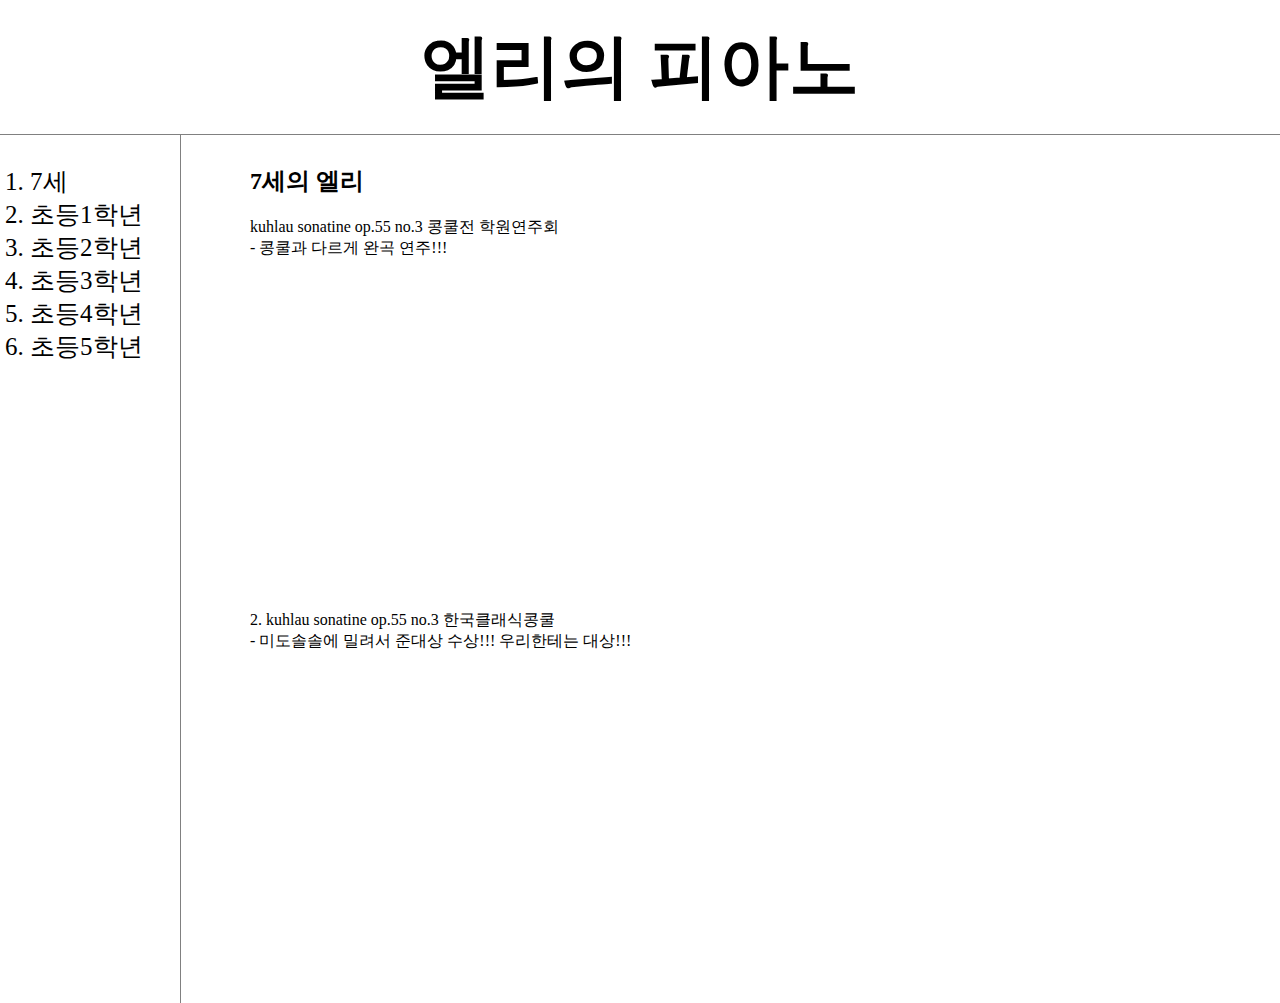
<file: index.html>
<!doctype html>
<html>
  
<head>

  <!-- Google tag (gtag.js) -->


  <title>엘리의피아노</title>
  <meta charset = "utf-8">
  
 <link rel="stylesheet" href="style.css"></link>

</head>

<body>
 <h1><a href="index.html">엘리의 피아노</a></h1>

  
<div id = "grid">
<ol>
   <li><a href="1.html"> 7세</a></li>
   <li><a href="2.html"> 초등1학년</a></li>
   <li><a href="3.html">초등2학년</a></li>
   <li><a href="4.html">초등3학년</a></li>
   <li><a href="5.html">초등4학년</a></li>
   <li><a href="6.html">초등5학년</a></li>
</ol>

<div id = "main">
<h2> 7세의 엘리</h2>
<p> 
 kuhlau sonatine op.55 no.3 콩쿨전 학원연주회 <br>
   - 콩쿨과 다르게 완곡 연주!!! 
</p>
<p>
  <iframe width="560" height="315" src="https://www.youtube.com/embed/pqpBqR3mSQM?si=gNilcMdZIZFGwfQ5" title="YouTube video player" 
  frameborder="0" allow="accelerometer; autoplay; clipboard-write; encrypted-media; gyroscope; picture-in-picture; web-share" 
  allowfullscreen></iframe>
</p>
2. kuhlau sonatine op.55 no.3 한국클래식콩쿨 <br>
   - 미도솔솔에 밀려서 준대상 수상!!! 우리한테는 대상!!!
</p>
<p>
  <iframe width="560" height="315" src="https://www.youtube.com/embed/49VOzhFqmzQ?si=lHWWjGz1v5Y4Ubfq" title="YouTube video player" 
  frameborder="0" allow="accelerometer; autoplay; clipboard-write; encrypted-media; gyroscope; picture-in-picture; web-share" 
  allowfullscreen></iframe>
</p>
</div>
</div>

</body>
</html>
</file>
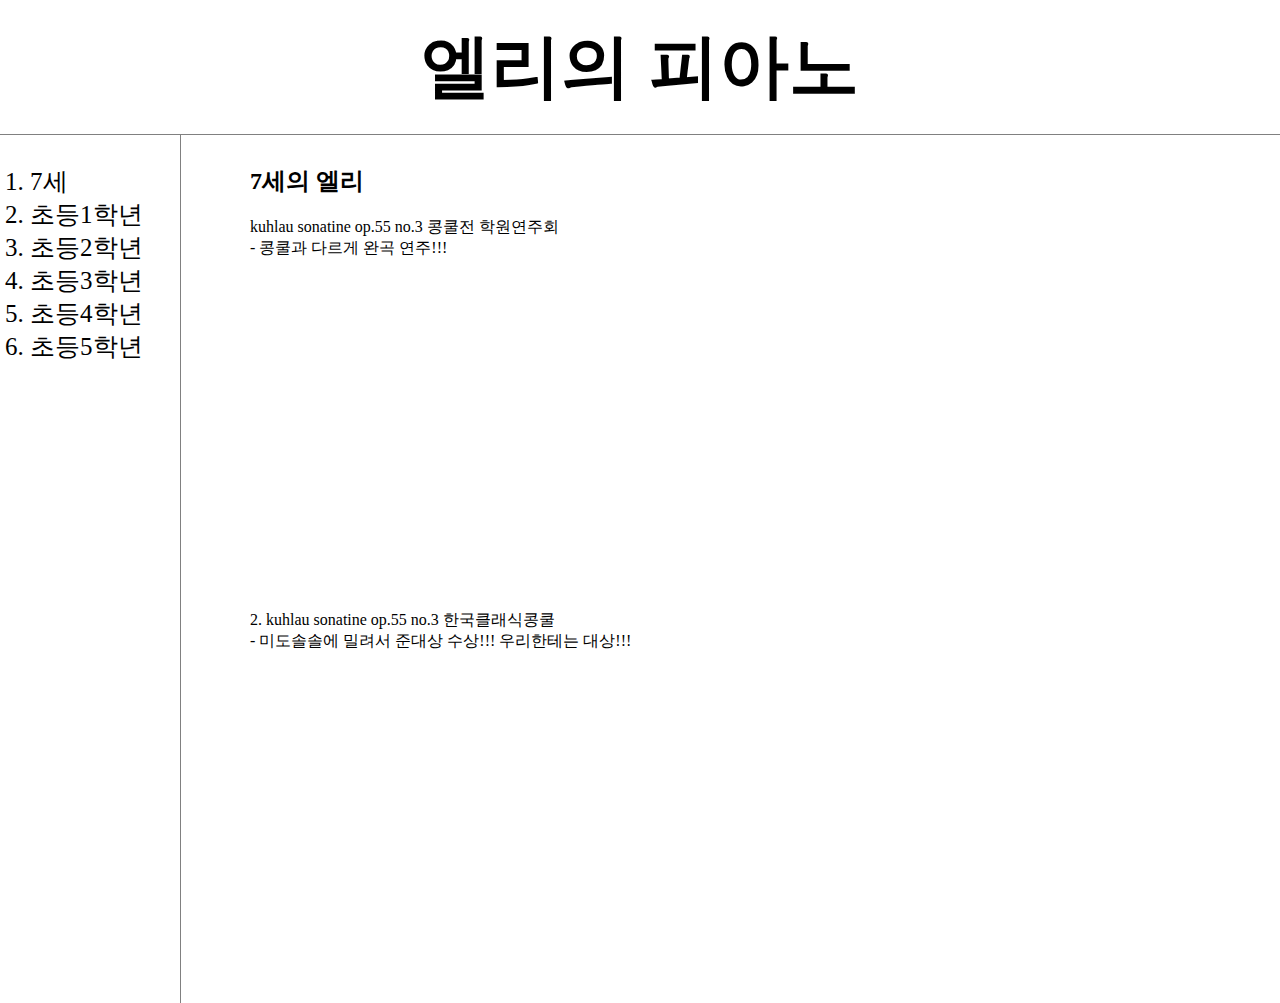
<file: 1.html>
<!doctype html>
<html>
<head>

  <!-- Google tag (gtag.js) -->


  <title>엘리의피아노</title>
  <meta charset = "utf-8">
  
  <link rel="stylesheet" href="style.css"></link>

</head>

<body>
<h1><a href="index.html">엘리의 피아노</a></h1>
<!--
<p>
  <div>
 <img src="elly.jpg" height = "120" width = "210">
  </div>
</p>
-->
<div id = "grid">
<ol>
   <li><a href="1.html"> 7세</a></li>
   <li><a href="2.html"> 초등1학년</a></li>
   <li><a href="3.html">초등2학년</a></li>
   <li><a href="4.html">초등3학년</a></li>
   <li><a href="5.html">초등4학년</a></li>
   <li><a href="6.html">초등5학년</a></li>
</ol>

<div id = "main">
<h2> 7세의 엘리</h2>
<p> 
 kuhlau sonatine op.55 no.3 콩쿨전 학원연주회 <br>
   - 콩쿨과 다르게 완곡 연주!!! 
</p>
<p>
  <iframe width="560" height="315" src="https://www.youtube.com/embed/pqpBqR3mSQM?si=gNilcMdZIZFGwfQ5" title="YouTube video player" 
  frameborder="0" allow="accelerometer; autoplay; clipboard-write; encrypted-media; gyroscope; picture-in-picture; web-share" 
  allowfullscreen></iframe>
</p>
2. kuhlau sonatine op.55 no.3 한국클래식콩쿨 <br>
   - 미도솔솔에 밀려서 준대상 수상!!! 우리한테는 대상!!!
</p>
<p>
  <iframe width="560" height="315" src="https://www.youtube.com/embed/49VOzhFqmzQ?si=lHWWjGz1v5Y4Ubfq" title="YouTube video player" 
  frameborder="0" allow="accelerometer; autoplay; clipboard-write; encrypted-media; gyroscope; picture-in-picture; web-share" 
  allowfullscreen></iframe>
</p>
</div>
</div>

</body>
</html>
</file>
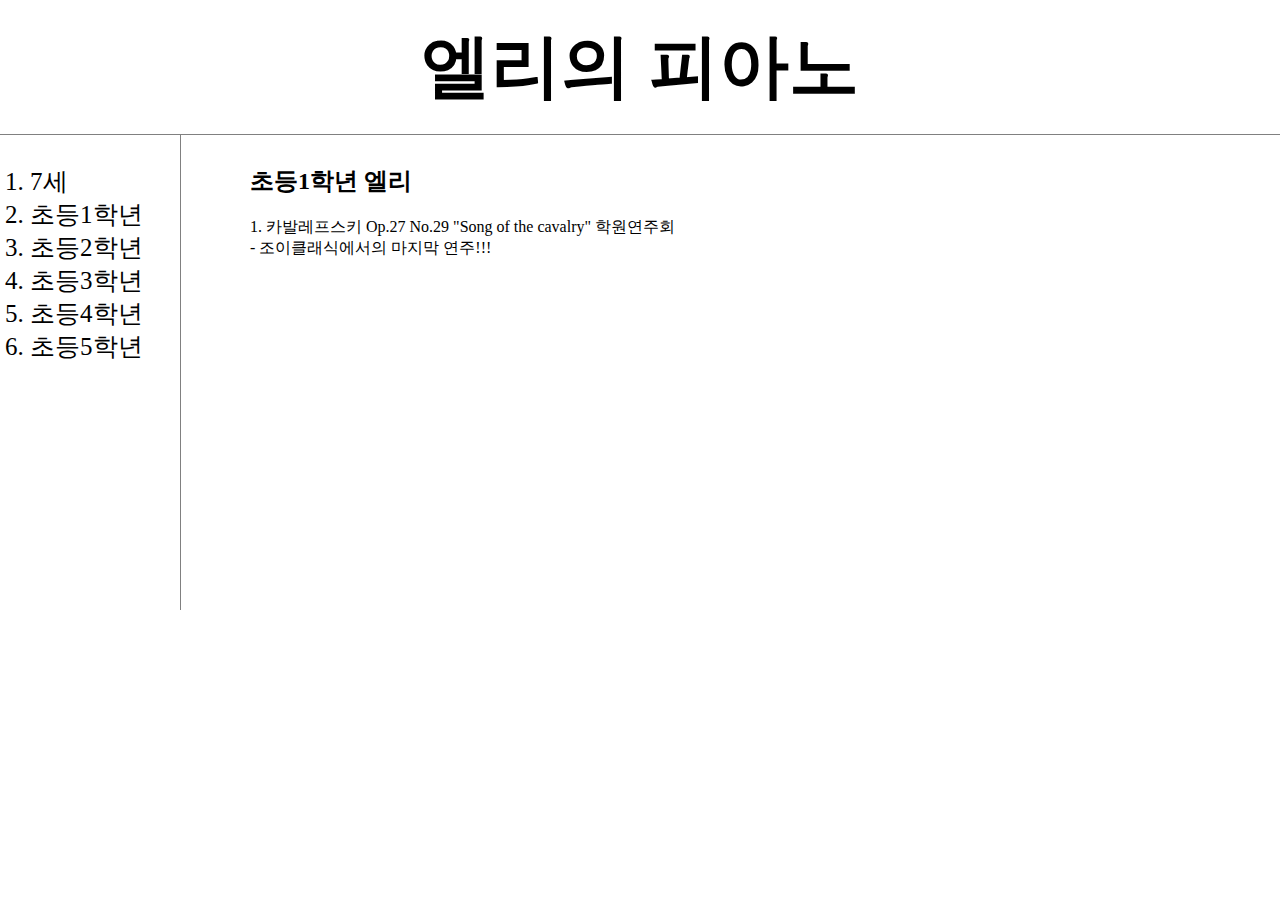
<file: 2.html>
<!doctype html>
<html>
<head>

  <!-- Google tag (gtag.js) -->


  <title>엘리의피아노</title>
  <meta charset = "utf-8">
  
  <link rel="stylesheet" href="style.css"></link>

</head>

<body>
<h1><a href="index.html">엘리의 피아노</a></h1>
<!--
<p>
  <div>
 <img src="elly.jpg" height = "120" width = "210">
  </div>
</p>
-->
<div id = "grid">
<ol>
   <li><a href="1.html"> 7세</a></li>
   <li><a href="2.html"> 초등1학년</a></li>
   <li><a href="3.html">초등2학년</a></li>
   <li><a href="4.html">초등3학년</a></li>
   <li><a href="5.html">초등4학년</a></li>
   <li><a href="6.html">초등5학년</a></li>
</ol>

<div id = "main">
<h2> 초등1학년 엘리</h2>
<p> 
  1. 카발레프스키 Op.27 No.29 "Song of the cavalry" 학원연주회 <br>
     - 조이클래식에서의 마지막 연주!!! 
  </p>
<P>
<iframe width="560" height="315" src="https://www.youtube.com/embed/bVmoQBcmgb0?si=pwPgF5iiHvJ9ZZhY" 
title="YouTube video player" frameborder="0" allow="accelerometer; autoplay; clipboard-write; encrypted-media; gyroscope; picture-in-picture; web-share" 
allowfullscreen></iframe>
</P>
</div>
</div>

</body>
</html>
</file>
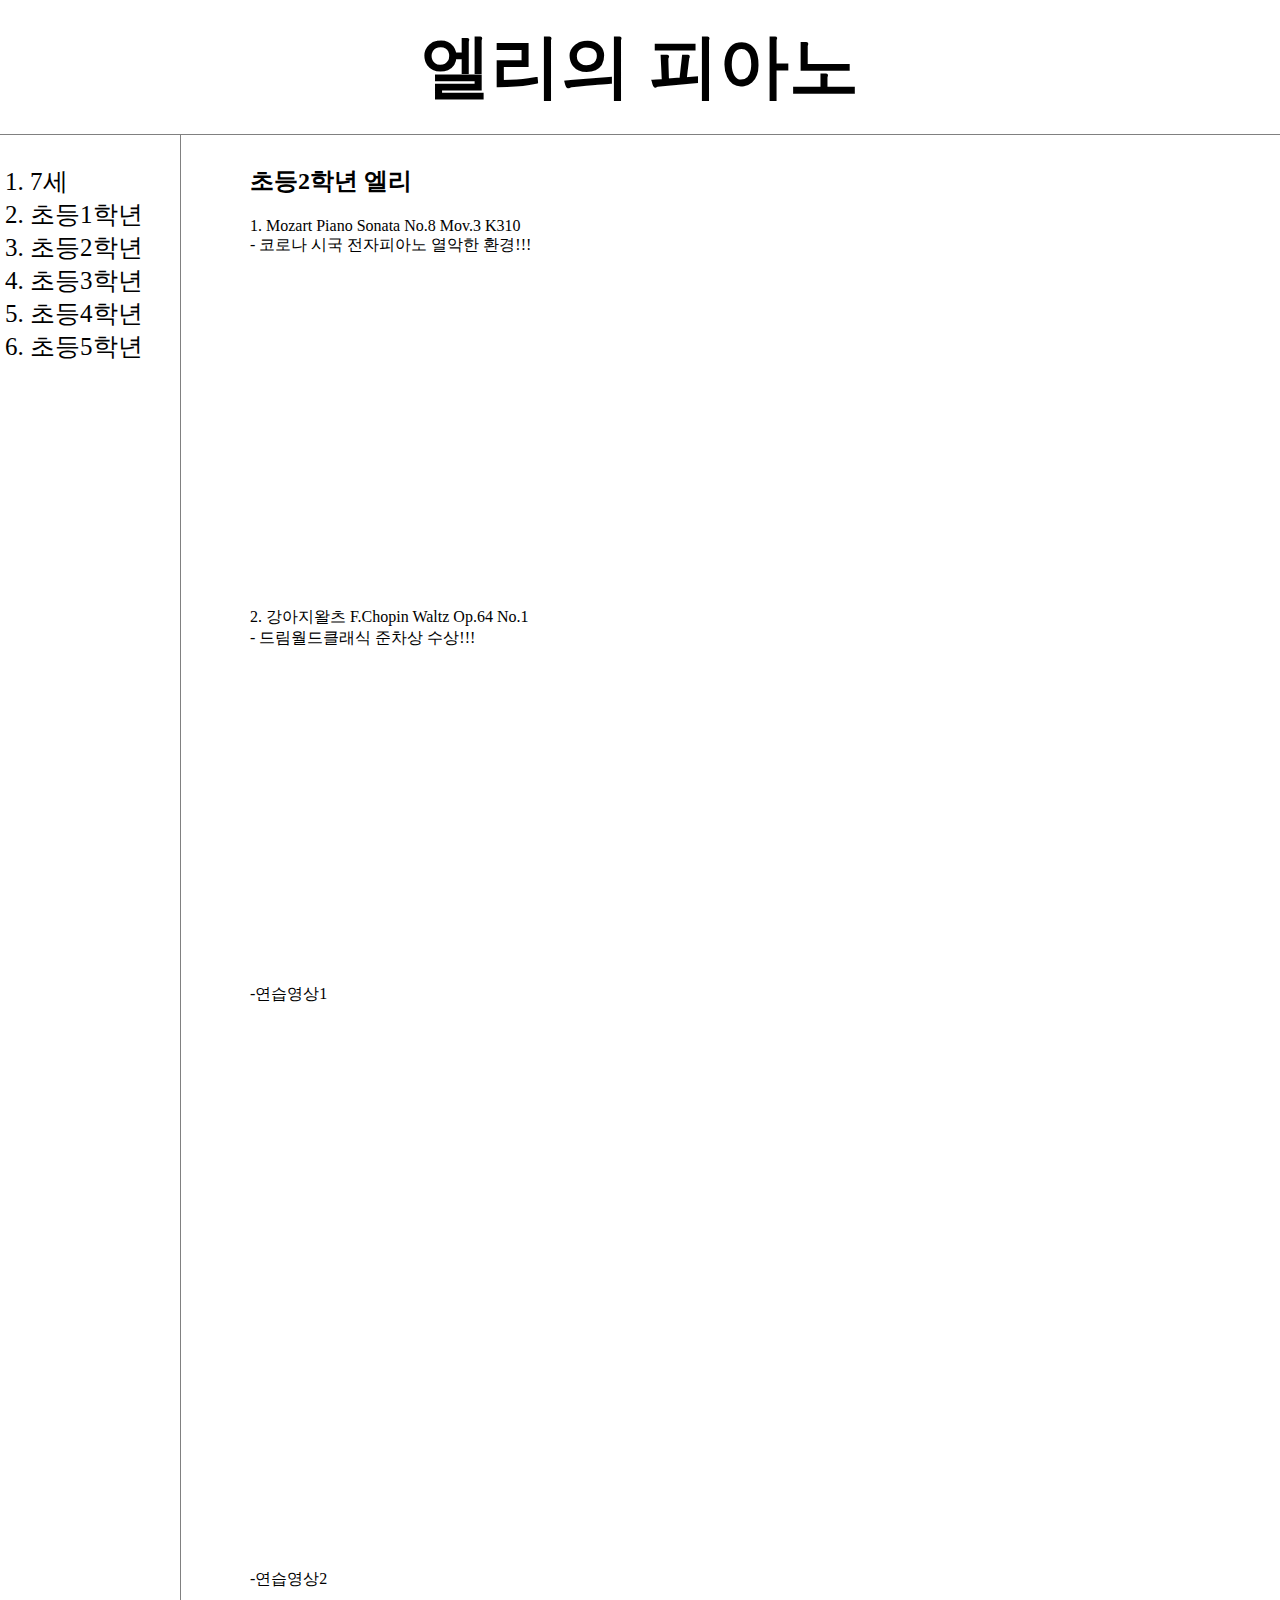
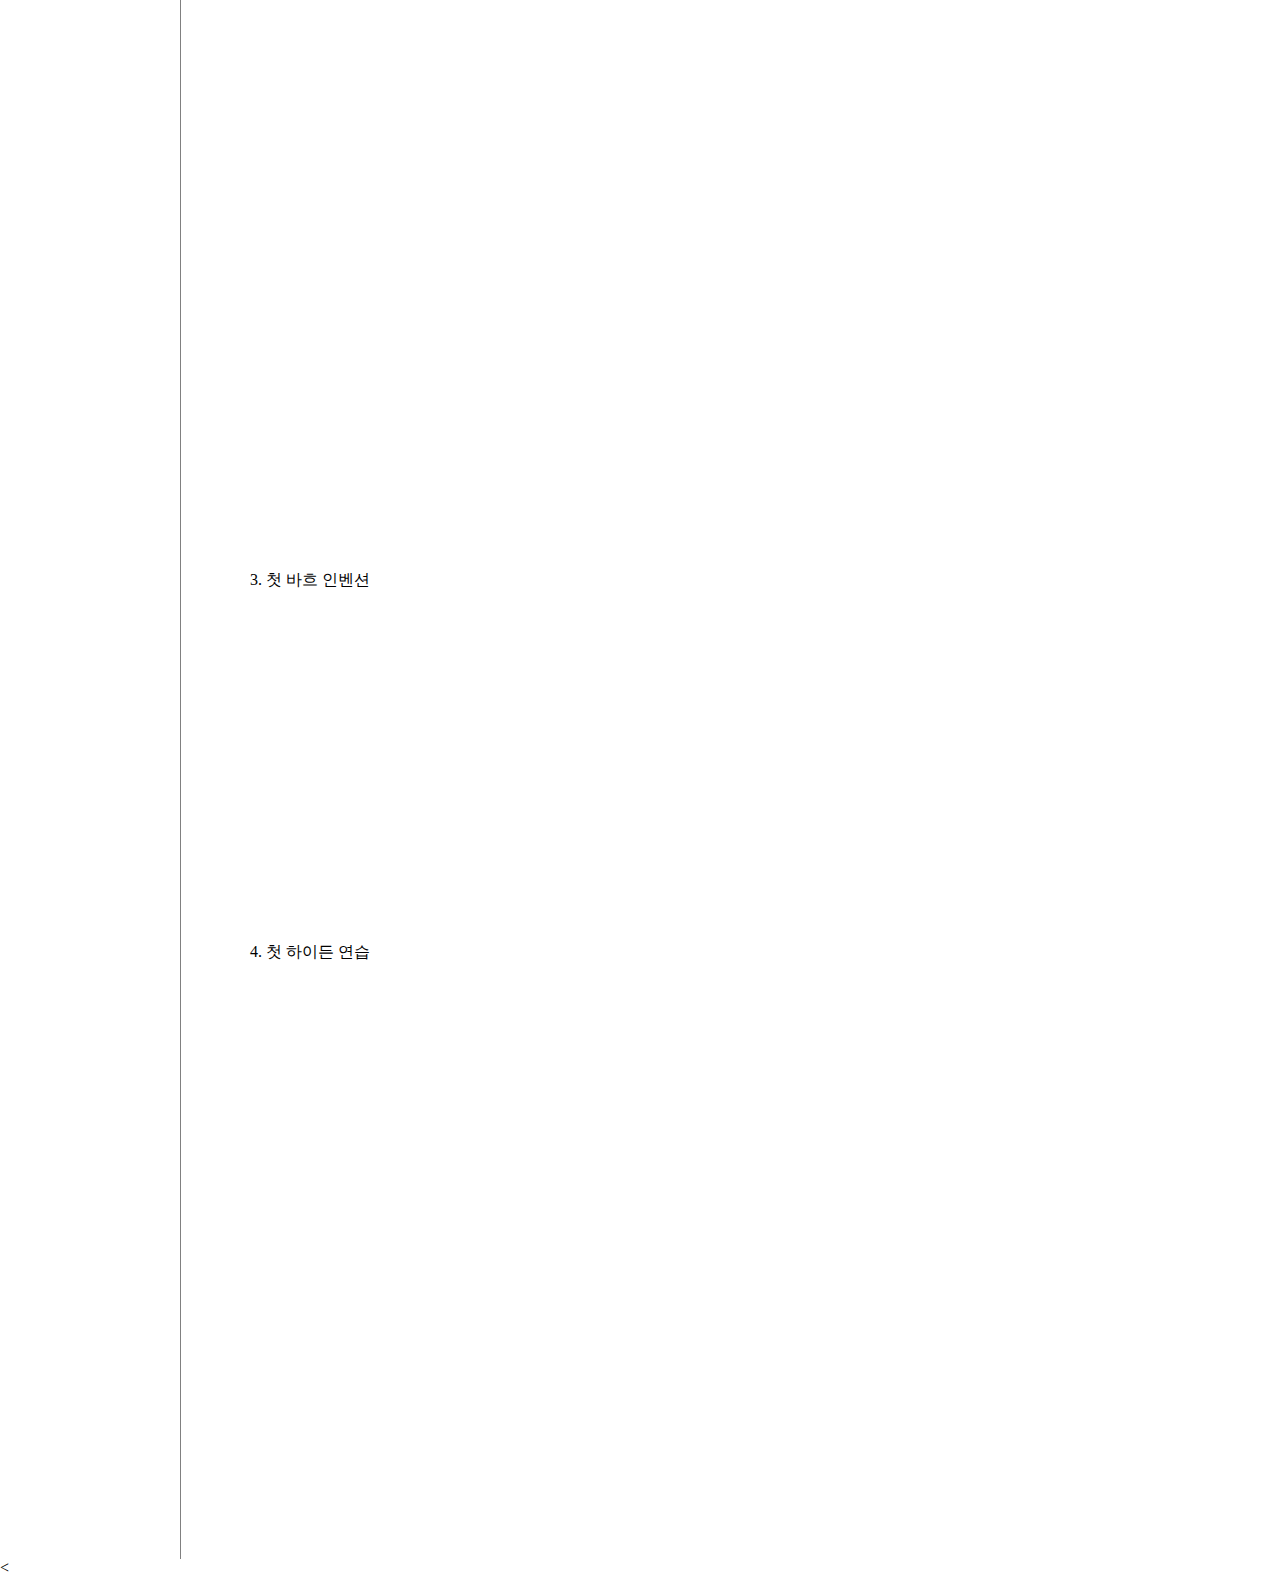
<file: 3.html>
<!doctype html>
<html>
<head>

  <!-- Google tag (gtag.js) -->


  <title>엘리의피아노</title>
  <meta charset = "utf-8">
  
  <link rel="stylesheet" href="style.css"></link>


</head>

<body>
<h1><a href="index.html">엘리의 피아노</a></h1>
<!--
<p>
  <div>
 <img src="elly.jpg" height = "120" width = "210">
  </div>
</p>
-->
<div id = "grid">
<ol>
   <li><a href="1.html"> 7세</a></li>
   <li><a href="2.html"> 초등1학년</a></li>
   <li><a href="3.html">초등2학년</a></li>
   <li><a href="4.html">초등3학년</a></li>
   <li><a href="5.html">초등4학년</a></li>
   <li><a href="6.html">초등5학년</a></li>
</ol>

<div id = "main">
<h2> 초등2학년 엘리</h2>
<p> 
  1. Mozart Piano Sonata No.8 Mov.3 K310<br>
     - 코로나 시국 전자피아노 열악한 환경!!!
  </p>
<P>
<iframe width="560" height="315" src="https://www.youtube.com/embed/bkDgwMx316g?si=NMQiku16aqcfg_2I" 
title="YouTube video player" frameborder="0" allow="accelerometer; autoplay;7 clipboard-write; encrypted-media; gyroscope; picture-in-picture; web-share" 
allowfullscreen></iframe>
</P>

<p> 
2. 강아지왈츠 F.Chopin Waltz Op.64 No.1<br>
   - 드림월드클래식 준차상 수상!!!
</p>
<P>
<iframe width="560" height="315" src="https://www.youtube.com/embed/R_FnDgDu-sc?si=gx9bs3OC5SnQRABf" 
title="YouTube video player" frameborder="0" allow="accelerometer; autoplay; clipboard-write; encrypted-media; gyroscope; picture-in-picture; web-share" 
allowfullscreen></iframe><br>
-연습영상1<br>
<iframe width="320" height="560" src="https://www.youtube.com/embed/E2yeobiGF7U" title="2023년 11월 18일" frameborder="0" 
allow="accelerometer; autoplay; clipboard-write; encrypted-media; gyroscope; picture-in-picture; web-share" 
allowfullscreen></iframe><br>
-연습영상2<br>
<iframe width="320" height="560" src="https://www.youtube.com/embed/m57L4diGDA0" title="2023년 11월 18일" frameborder="0" allow="accelerometer; autoplay; clipboard-write; encrypted-media; gyroscope; picture-in-picture; web-share" allowfullscreen></iframe>
</P>

<p> 
3. 첫 바흐 인벤션<br>
</p>
<P>
<iframe width="560" height="315" src="https://www.youtube.com/embed/yXwyH_vwg-0?si=lmgxDlD4vRbPbhEy" title="YouTube video player" frameborder="0" allow="accelerometer; autoplay; clipboard-write; encrypted-media; gyroscope; picture-in-picture; web-share" allowfullscreen></iframe>
</P>

<p> 
4. 첫 하이든 연습<br>
</p>
<P>
<iframe width="320" height="560" src="https://www.youtube.com/embed/aM926CWR_pY" title="2023년 11월 18일" frameborder="0" allow="accelerometer; autoplay; clipboard-write; encrypted-media; gyroscope; picture-in-picture; web-share" allowfullscreen></iframe>
</P>



</div>
</div>

</body>
</html>



















<
</file>
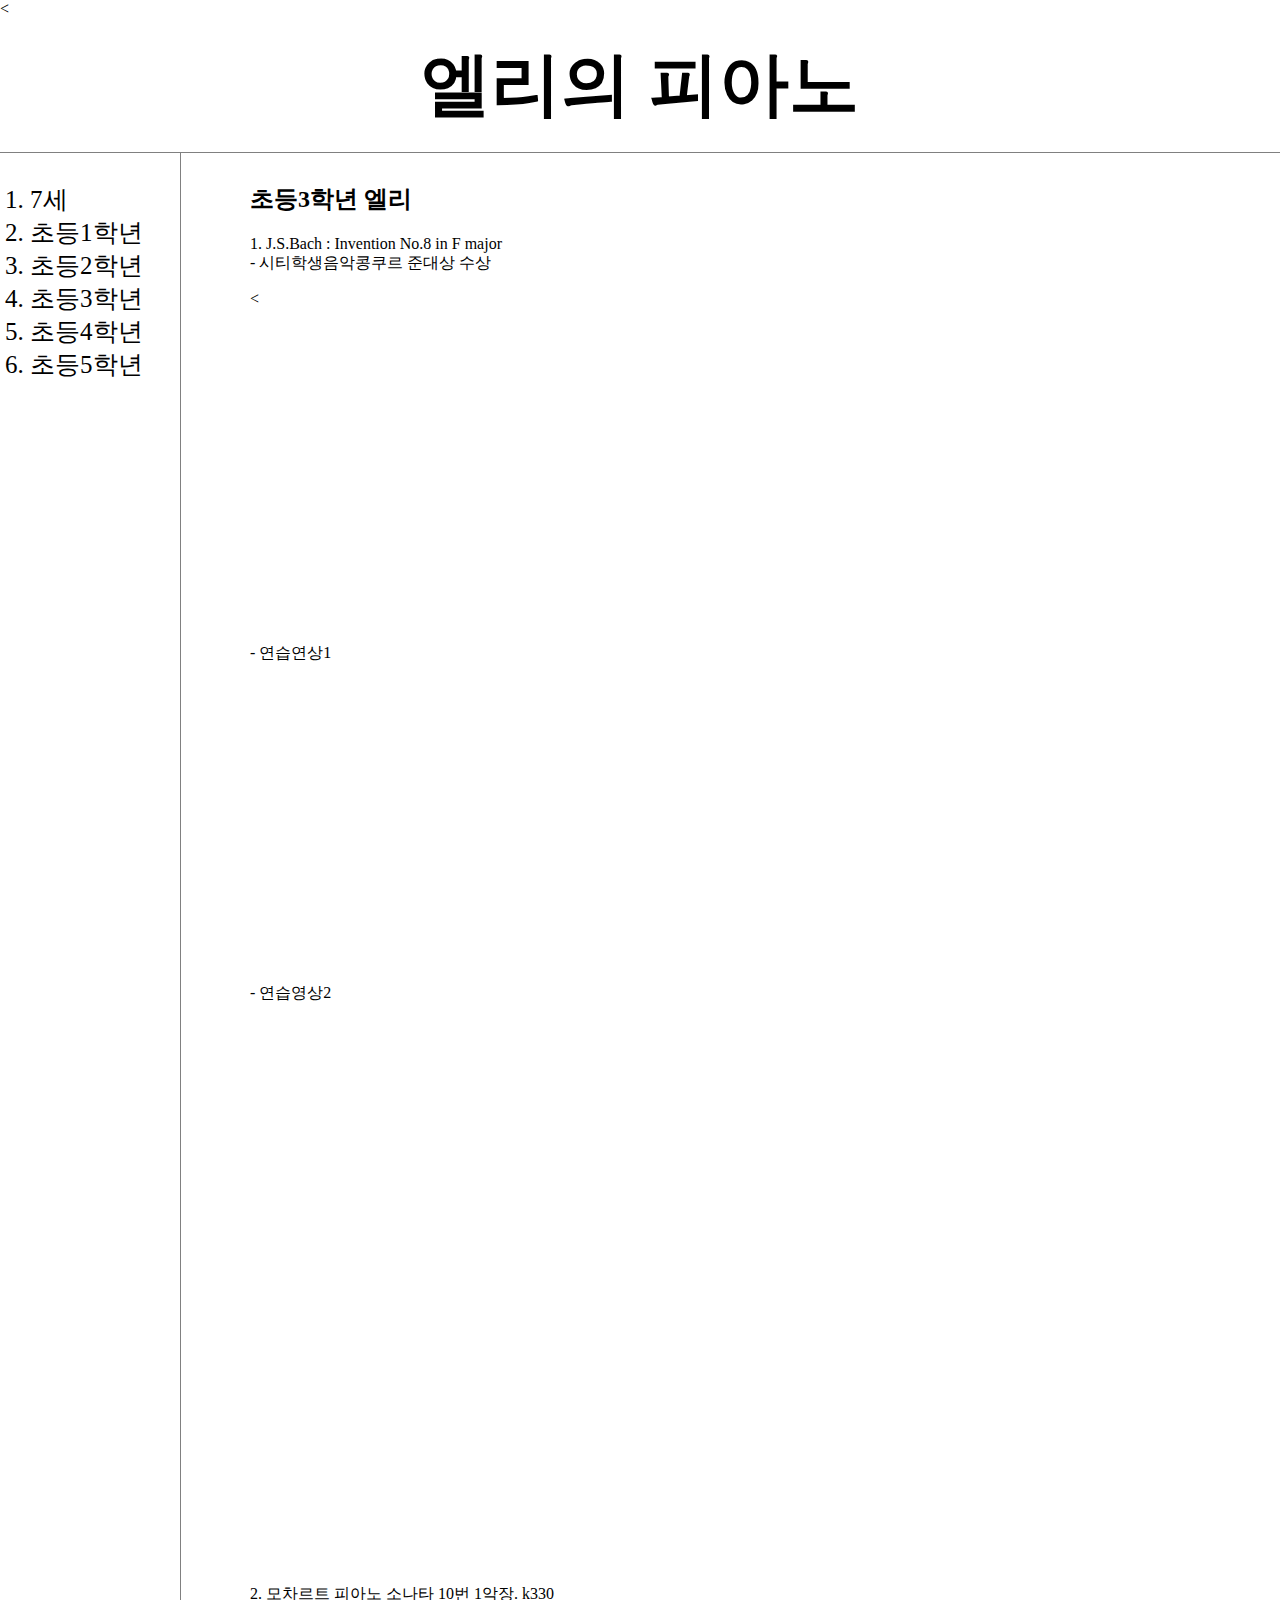
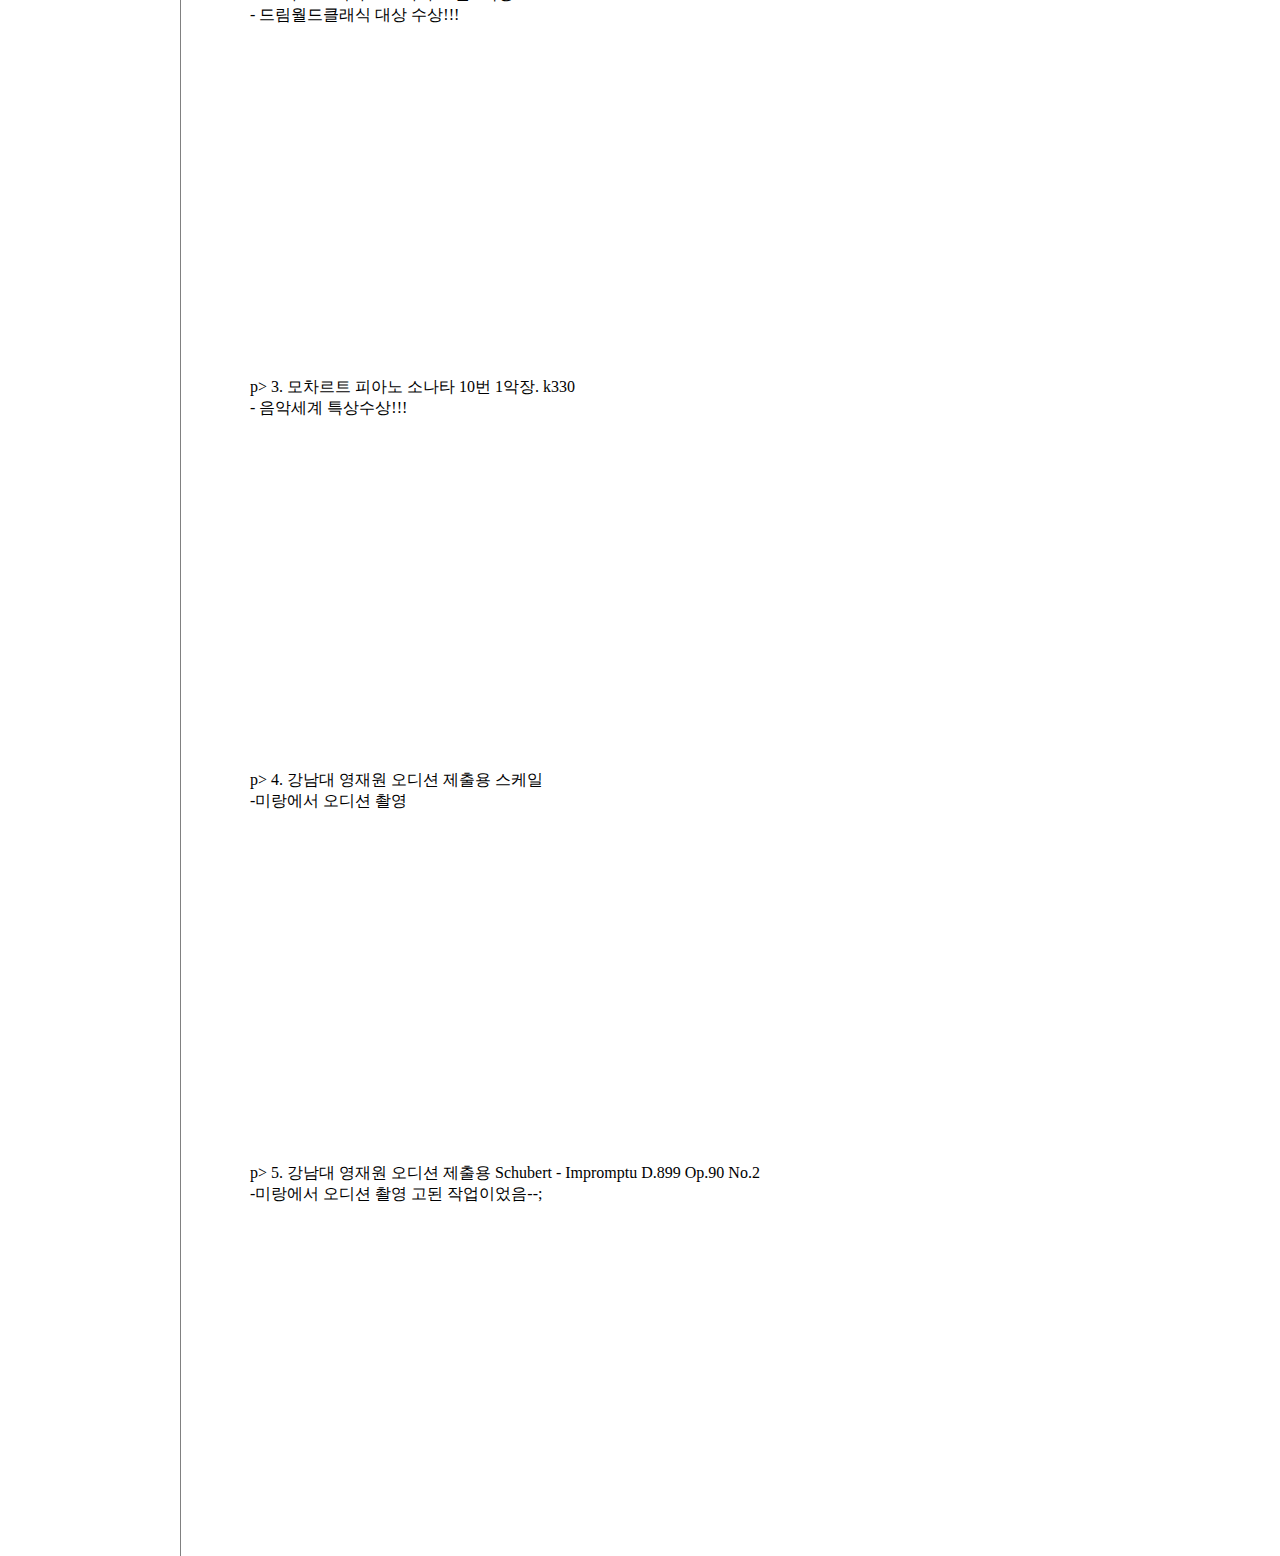
<file: 4.html>
<!doctype html>
<html>
<head>

  <!-- Google tag (gtag.js) -->


  <title>엘리의피아노</title>
  <meta charset = "utf-8">
  
  <<link rel="stylesheet" href="style.css"></link>

</head>

<body>
<h1><a href="index.html">엘리의 피아노</a></h1>
<!--
<p>
  <div>
 <img src="elly.jpg" height = "120" width = "210">
  </div>
</p>
-->
<div id = "grid">
<ol>
   <li><a href="1.html"> 7세</a></li>
   <li><a href="2.html"> 초등1학년</a></li>
   <li><a href="3.html">초등2학년</a></li>
   <li><a href="4.html">초등3학년</a></li>
   <li><a href="5.html">초등4학년</a></li>
   <li><a href="6.html">초등5학년</a></li>
</ol>

<div id = "main">
<h2> 초등3학년 엘리</h2>
<p> 
1.  J.S.Bach : Invention No.8 in F major<br>
   - 시티학생음악콩쿠르 준대상 수상
</p><
<P>
<iframe width="560" height="315" src="https://www.youtube.com/embed/-IicSzIlv64?si=vBy5iNkFR8uGz52T" 
title="YouTube video player" frameborder="0" allow="accelerometer; autoplay; clipboard-write; encrypted-media; gyroscope; picture-in-picture; web-share" 
allowfullscreen></iframe><br>
- 연습연상1<br>
<iframe width="560" height="315" src="https://www.youtube.com/embed/QsrJ9_6d4mI?si=OJpo-ZXPyZlOFmGL" title="YouTube video player" frameborder="0" 
allow="accelerometer; autoplay; clipboard-write; encrypted-media; gyroscope; picture-in-picture; web-share" 
allowfullscreen></iframe><br>
- 연습영상2<br>
<iframe width="320" height="560" src="https://www.youtube.com/embed/qN1GRVw6XU0" title="2023년 11월 18일" frameborder="0" allow="accelerometer; autoplay; clipboard-write; encrypted-media; gyroscope; picture-in-picture; web-share" allowfullscreen></iframe>
</P>

<p> 
2. 모차르트 피아노 소나타 10번 1악장. k330<br>
 - 드림월드클래식 대상 수상!!!
</p>
<P>
<iframe width="560" height="315" src="https://www.youtube.com/embed/_6Tlbu1CgoE?si=wxgoQ_7zdgM9Obpa" 
title="YouTube video player" frameborder="0" allow="accelerometer; autoplay; clipboard-write; encrypted-media; gyroscope; picture-in-picture; web-share" 
allowfullscreen></iframe>
</P>

p> 
3. 모차르트 피아노 소나타 10번 1악장. k330<br>
 - 음악세계 특상수상!!!
</p>
<P>
<iframe width="560" height="315" src="https://www.youtube.com/embed/FavIXay9Fgs?si=3-eojC3UFF6K6Y0r" 
title="YouTube video player" frameborder="0" allow="accelerometer; autoplay; clipboard-write; encrypted-media; gyroscope; picture-in-picture; web-share" 
allowfullscreen></iframe>
</P>

p> 
4. 강남대 영재원 오디션 제출용 스케일<br>
 -미랑에서 오디션 촬영 
</p>
<P>
<iframe width="560" height="315" src="https://www.youtube.com/embed/khWbU_KJZds?si=VGxJtKJ87L5gl3DV" 
title="YouTube video player" frameborder="0" allow="accelerometer; autoplay; clipboard-write; encrypted-media; gyroscope; picture-in-picture; web-share" 
allowfullscreen></iframe>
</P>

p> 
5. 강남대 영재원 오디션 제출용 Schubert - Impromptu D.899 Op.90 No.2<br>
 -미랑에서 오디션 촬영 고된 작업이었음--; 
</p>
<P>
<iframe width="560" height="315" src="https://www.youtube.com/embed/nYztPphvj8Q?si=LOZDYYSyPjY2CKZO" 
title="YouTube video player" frameborder="0" allow="accelerometer; autoplay; clipboard-write; encrypted-media; gyroscope; picture-in-picture; web-share" 
allowfullscreen></iframe>
</P>


</div>
</div>

</body>
</html>
</file>
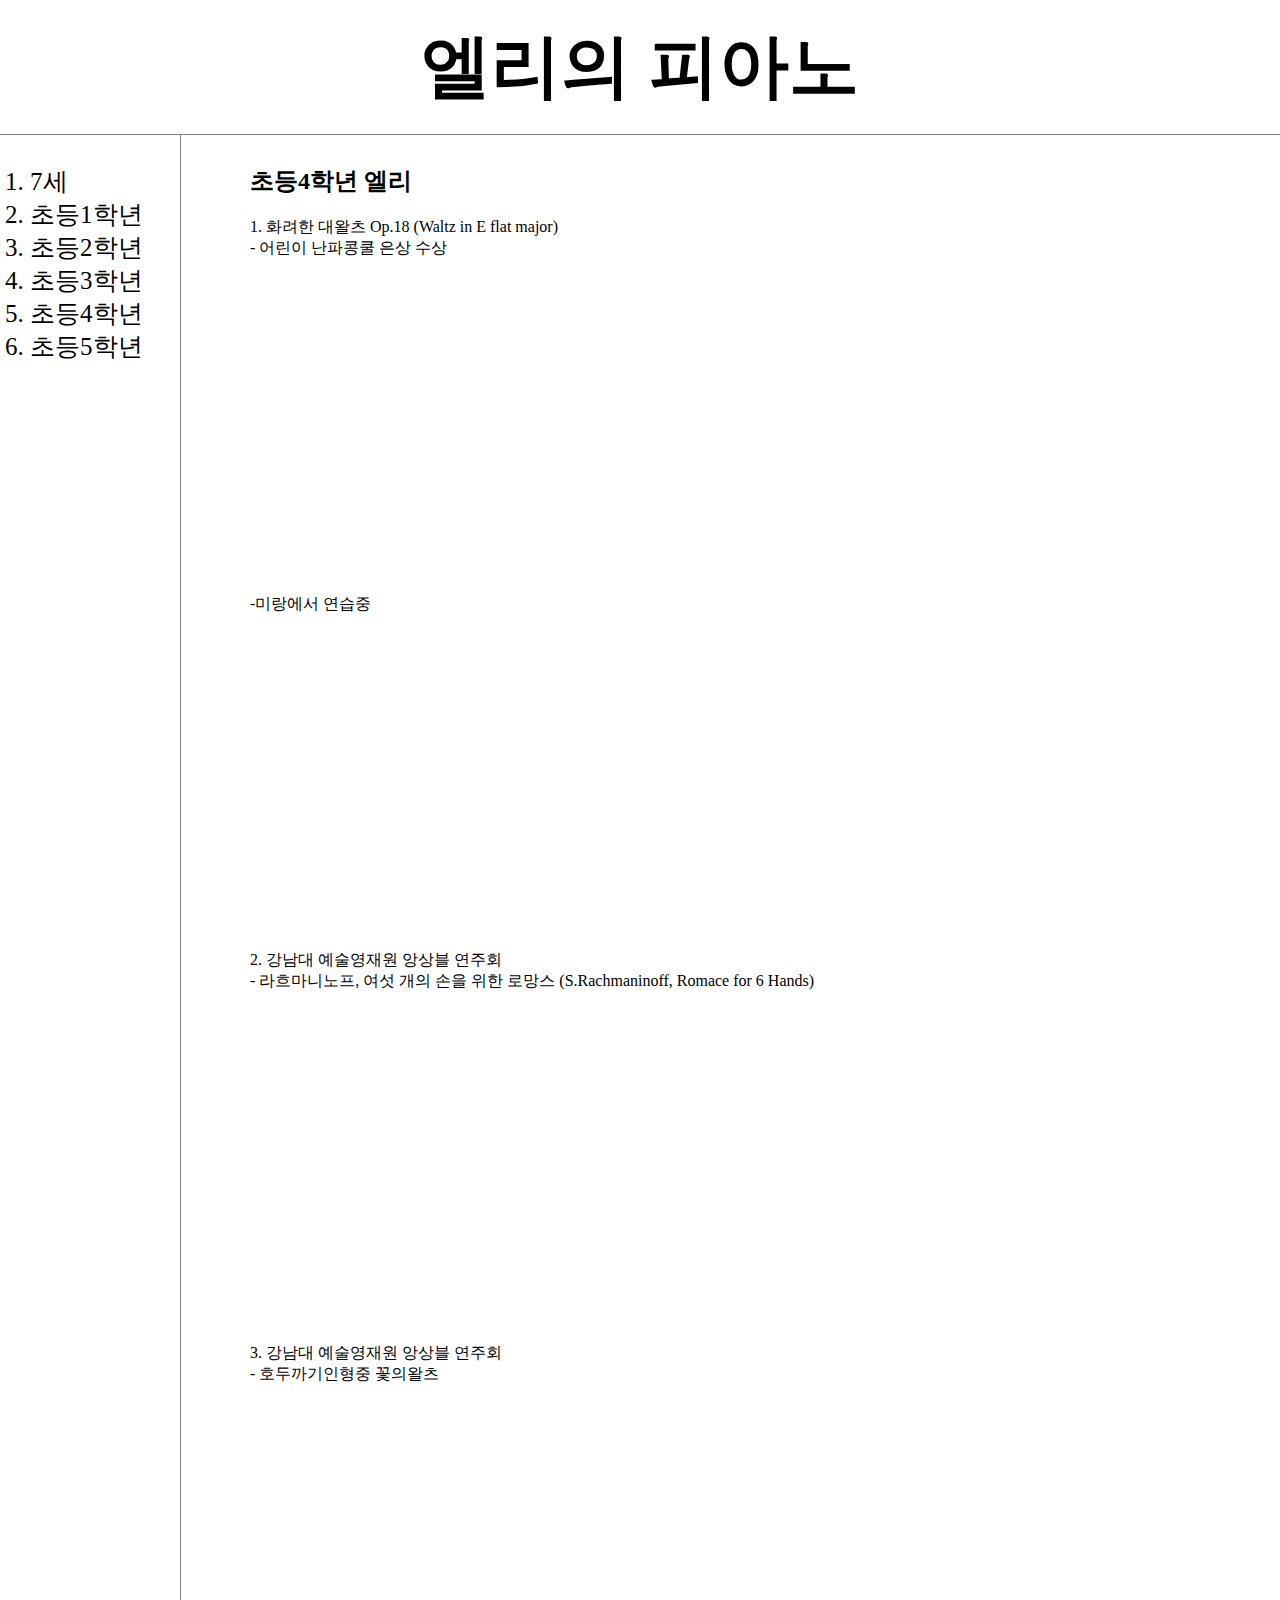
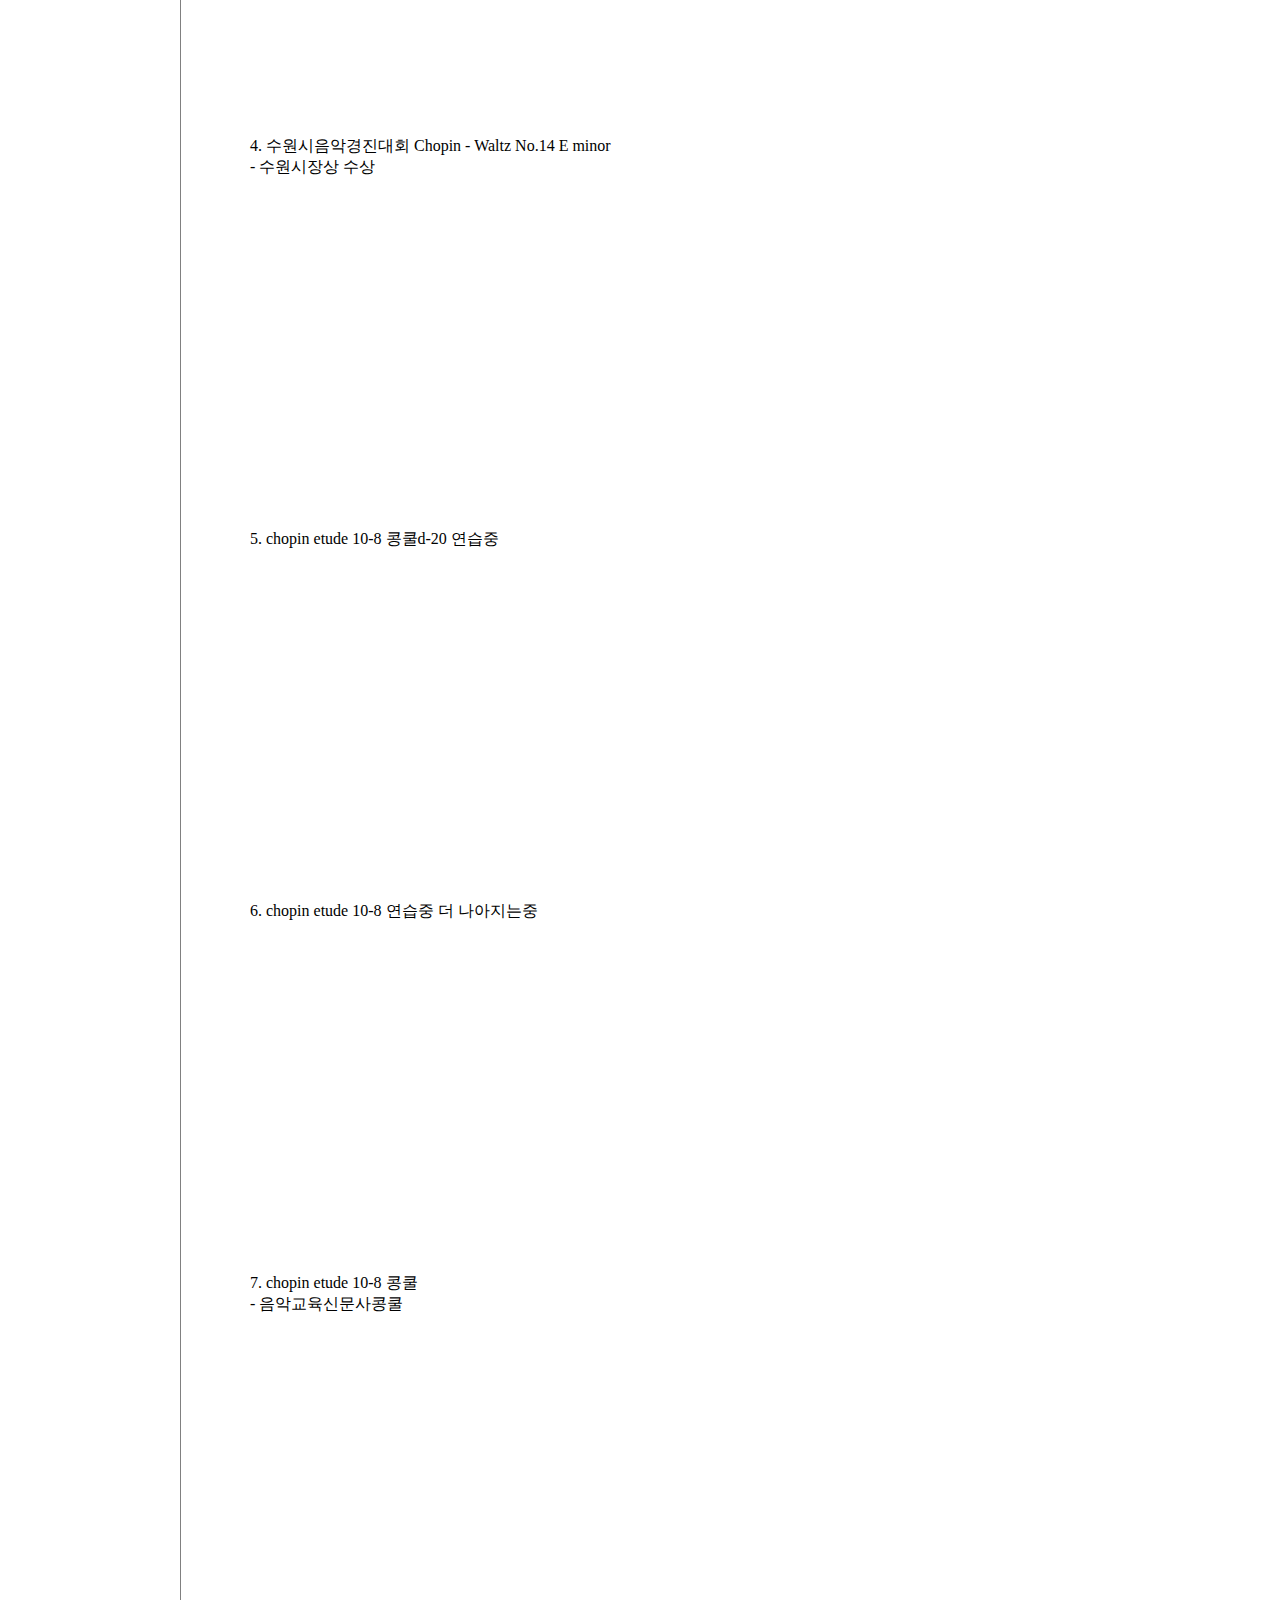
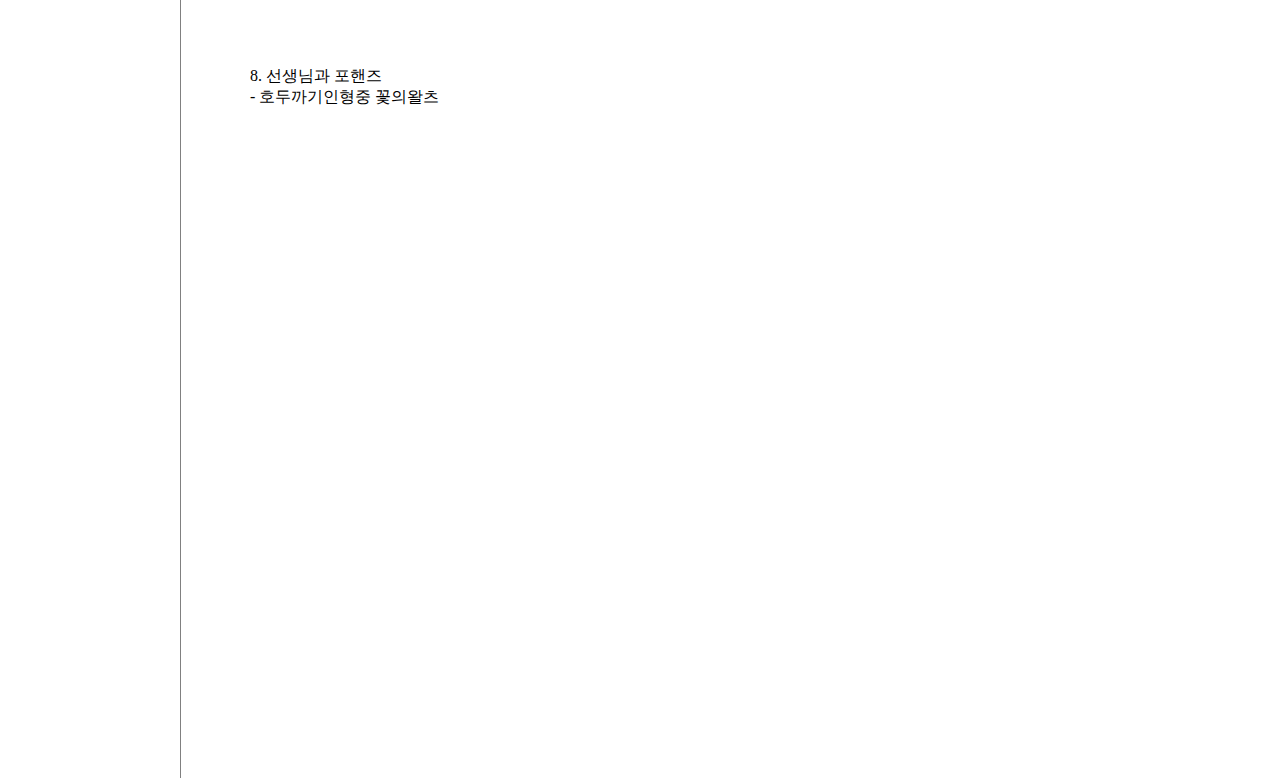
<file: 5.html>
<!doctype html>
<html>
<head>

  <!-- Google tag (gtag.js) -->


  <title>엘리의피아노</title>
  <meta charset = "utf-8">
  
  <link rel="stylesheet" href="style.css"></link>


</head>

<body>
<h1><a href="index.html">엘리의 피아노</a></h1>
<!--
<p>
  <div>
 <img src="elly.jpg" height = "120" width = "210">
  </div>
</p>
-->
<div id = "grid">
<ol>
   <li><a href="1.html"> 7세</a></li>
   <li><a href="2.html"> 초등1학년</a></li>
   <li><a href="3.html">초등2학년</a></li>
   <li><a href="4.html">초등3학년</a></li>
   <li><a href="5.html">초등4학년</a></li>
   <li><a href="6.html">초등5학년</a></li>
</ol>

<div id = "main">
<h2> 초등4학년 엘리</h2>
<p> 
  1.  화려한 대왈츠 Op.18 (Waltz in E flat major)<br>
     - 어린이 난파콩쿨 은상 수상
  </p>
<P> 
<iframe width="560" height="315" src="https://www.youtube.com/embed/I3Id7DRnJ24?si=K-aSyOrA8Cr4y70I" title="YouTube video player" frameborder="0" allow="accelerometer; autoplay; clipboard-write; encrypted-media; gyroscope; picture-in-picture; web-share" 
allowfullscreen></iframe><br>
  -미랑에서 연습중 <br>
<iframe width="560" height="315" src="https://www.youtube.com/embed/lzSqwuyTPMg?si=TfPVpG2vDds_MWtc" title="YouTube video player" frameborder="0" allow="accelerometer; autoplay; clipboard-write; encrypted-media; gyroscope; picture-in-picture; web-share" 
allowfullscreen></iframe>

</P>

<p> 
2. 강남대 예술영재원 앙상블 연주회 <br>
   - 라흐마니노프, 여섯 개의 손을 위한 로망스 (S.Rachmaninoff, Romace for 6 Hands)<br>  
</p>
<P>
<iframe width="560" height="315" src="https://www.youtube.com/embed/o00FM7kfB58?si=zf4sEZ4P91egsPjS" 
title="YouTube video player" frameborder="0" allow="accelerometer; autoplay; clipboard-write; encrypted-media; gyroscope; picture-in-picture; web-share" 
allowfullscreen></iframe>
</P>

<p>
3. 강남대 예술영재원 앙상블 연주회<br>
   - 호두까기인형중 꽃의왈츠
</p>
<P>
<iframe width="560" height="315" src="https://www.youtube.com/embed/wJDu5o2H21s?si=deVcPiobsXzTxPrq" title="YouTube video player" frameborder="0" allow="accelerometer; autoplay; clipboard-write; encrypted-media; gyroscope; picture-in-picture; web-share" allowfullscreen></iframe>
</P>

<p>
4. 수원시음악경진대회 Chopin - Waltz No.14 E minor <br>
   - 수원시장상 수상
</p>
<P>
<iframe width="560" height="315" src="https://www.youtube.com/embed/9lfST3whbEA?si=e4NgxgrJy6vtHzPn" title="YouTube video player" frameborder="0" allow="accelerometer; autoplay; clipboard-write; encrypted-media; gyroscope; picture-in-picture; web-share" allowfullscreen></iframe>
</P>

<p> 
5. chopin etude 10-8 콩쿨d-20 연습중 <br>
</p>
<P>
<iframe width="560" height="315" src="https://www.youtube.com/embed/HQ9UuxwW5KA?si=8g66z5XITCp5D96Z" title="YouTube video player" frameborder="0" allow="accelerometer; autoplay; clipboard-write; encrypted-media; gyroscope; picture-in-picture; web-share" allowfullscreen></iframe>
</P>

<p> 
6. chopin etude 10-8 연습중 더 나아지는중 <br>
</p>
<P>
<iframe width="560" height="315" src="https://www.youtube.com/embed/1gCI1rWIQvU?si=4I1zoRDTf-u5iraY" title="YouTube video player" frameborder="0" allow="accelerometer; autoplay; clipboard-write; encrypted-media; gyroscope; picture-in-picture; web-share" allowfullscreen></iframe>
</P>


<p> 
7. chopin etude 10-8 콩쿨<br>
  - 음악교육신문사콩쿨 
</p>
<P>
<iframe width="560" height="315" src="https://www.youtube.com/embed/v9rOYPRPkXc?si=1CcW_TpH08NFxNR4" title="YouTube video player" frameborder="0" allow="accelerometer; autoplay; clipboard-write; encrypted-media; gyroscope; picture-in-picture; web-share" allowfullscreen></iframe>
</P>
</html>


<p> 
8. 선생님과 포핸즈<br>
  - 호두까기인형중 꽃의왈츠
</p>
<p>
<iframe width="560" height="315" src="https://www.youtube.com/embed/RS8De6OSQc8?si=RtVf9qI4D9tLMqi-" title="YouTube video player" frameborder="0" allow="accelerometer; autoplay; clipboard-write; encrypted-media; gyroscope; picture-in-picture; web-share" allowfullscreen></iframe><br>
<iframe width="560" height="315" src="https://www.youtube.com/embed/z4SZjb7_k-Y?si=E9Hb8MR303QEigjr" title="YouTube video player" frameborder="0" allow="accelerometer; autoplay; clipboard-write; encrypted-media; gyroscope; picture-in-picture; web-share" allowfullscreen></iframe>
</p>



</div>
</div>

</body>
</html>
</file>
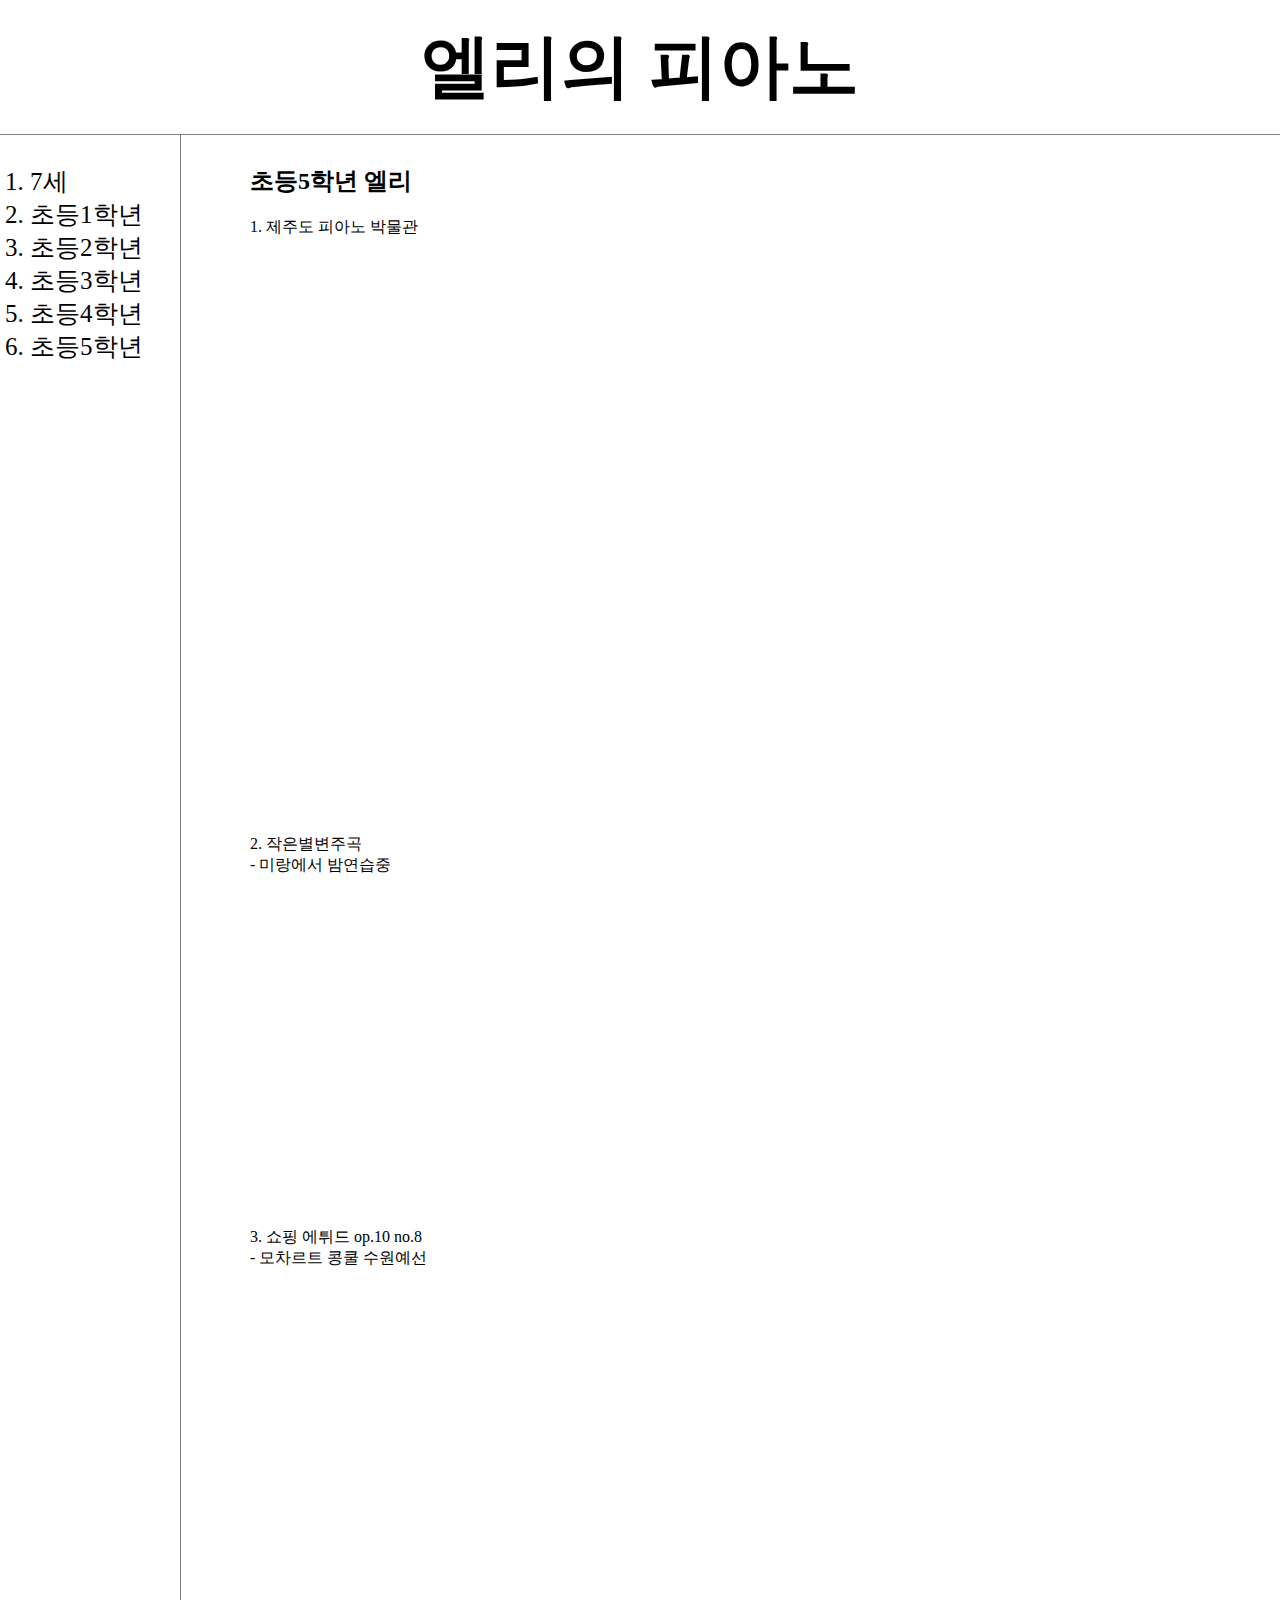
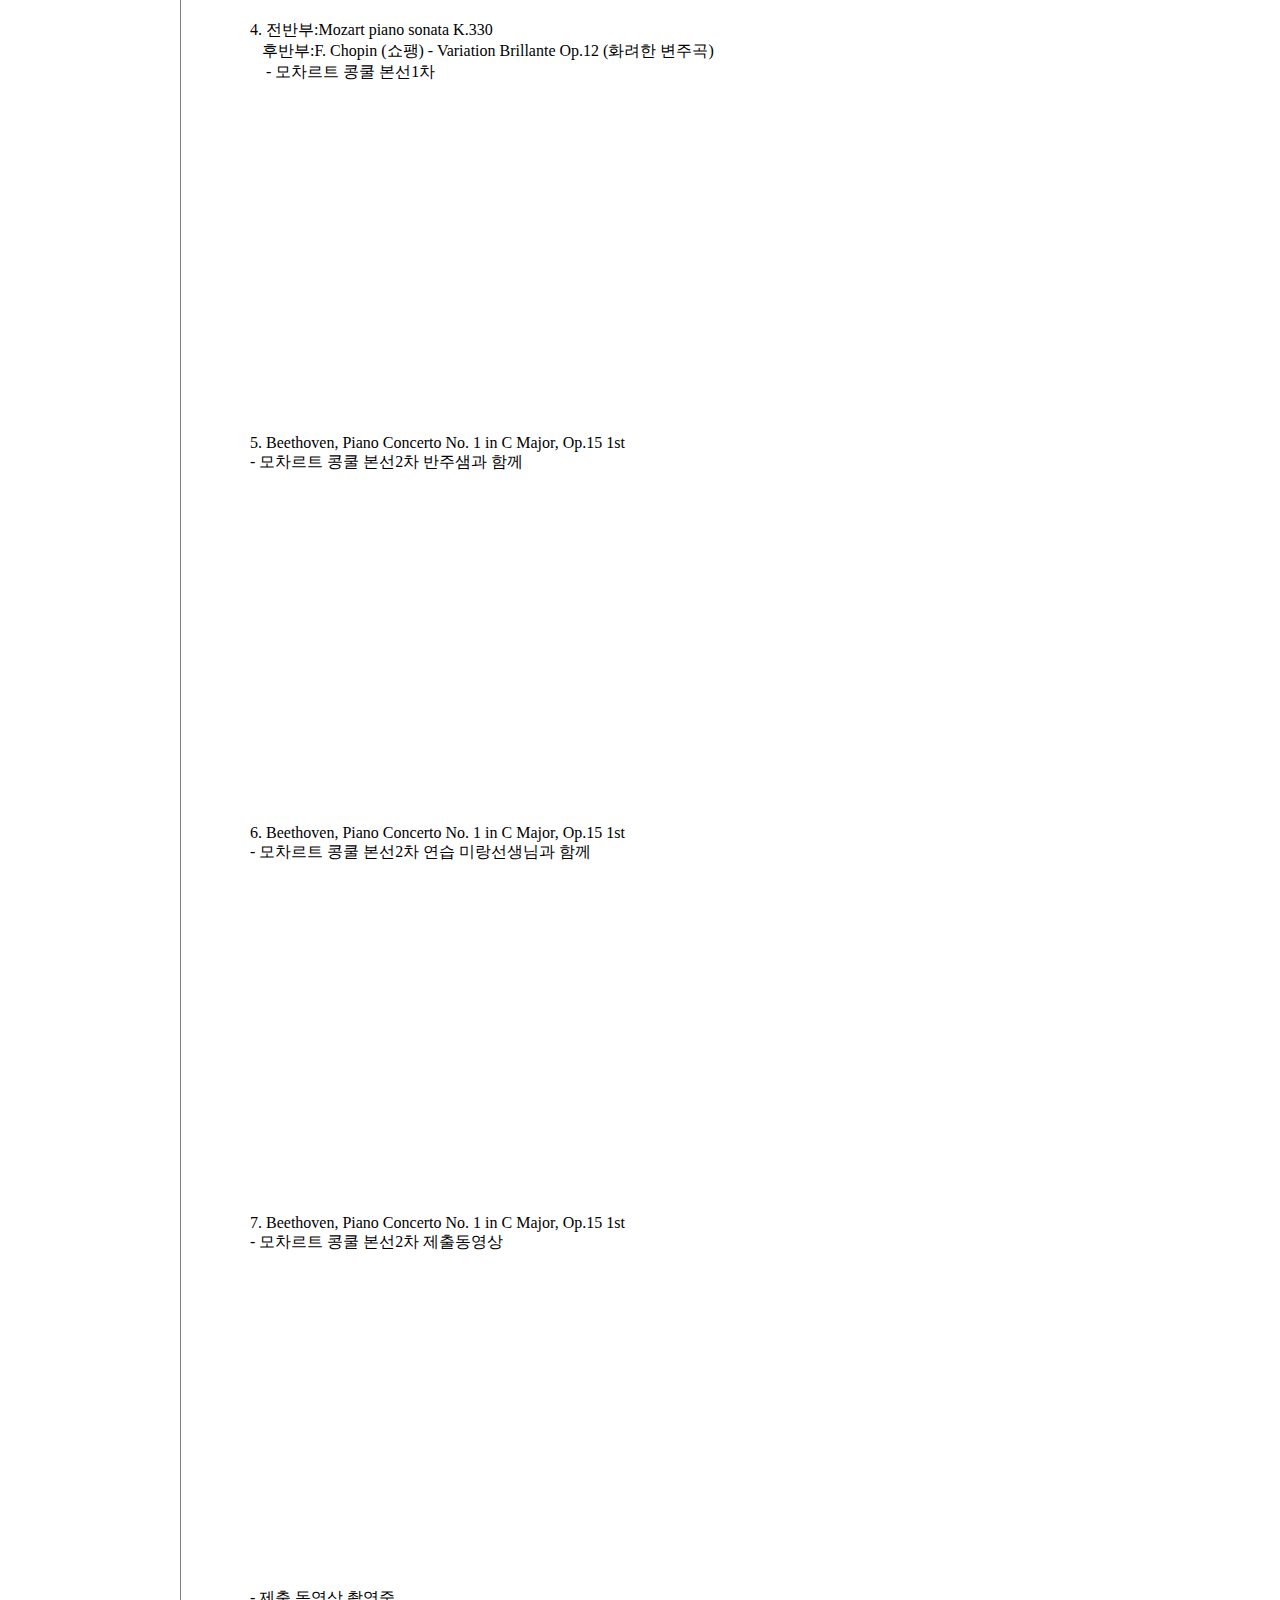
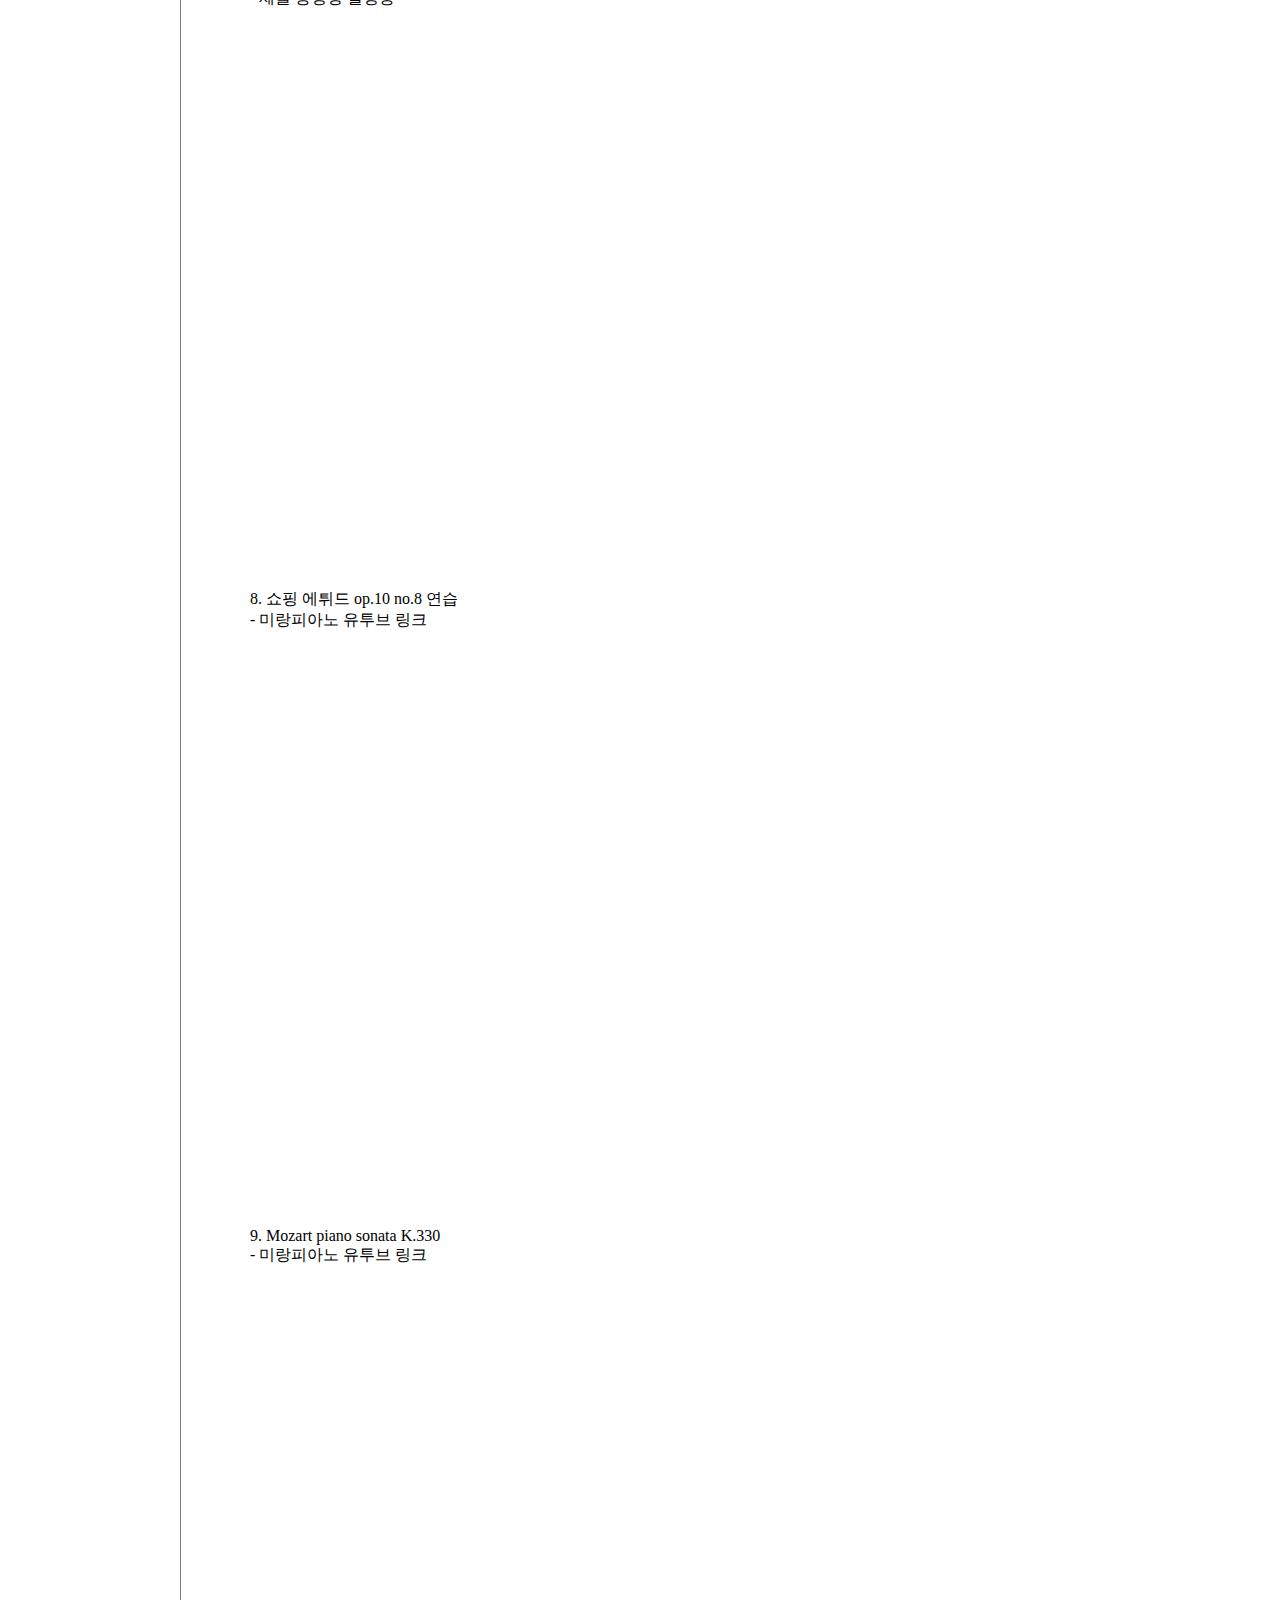
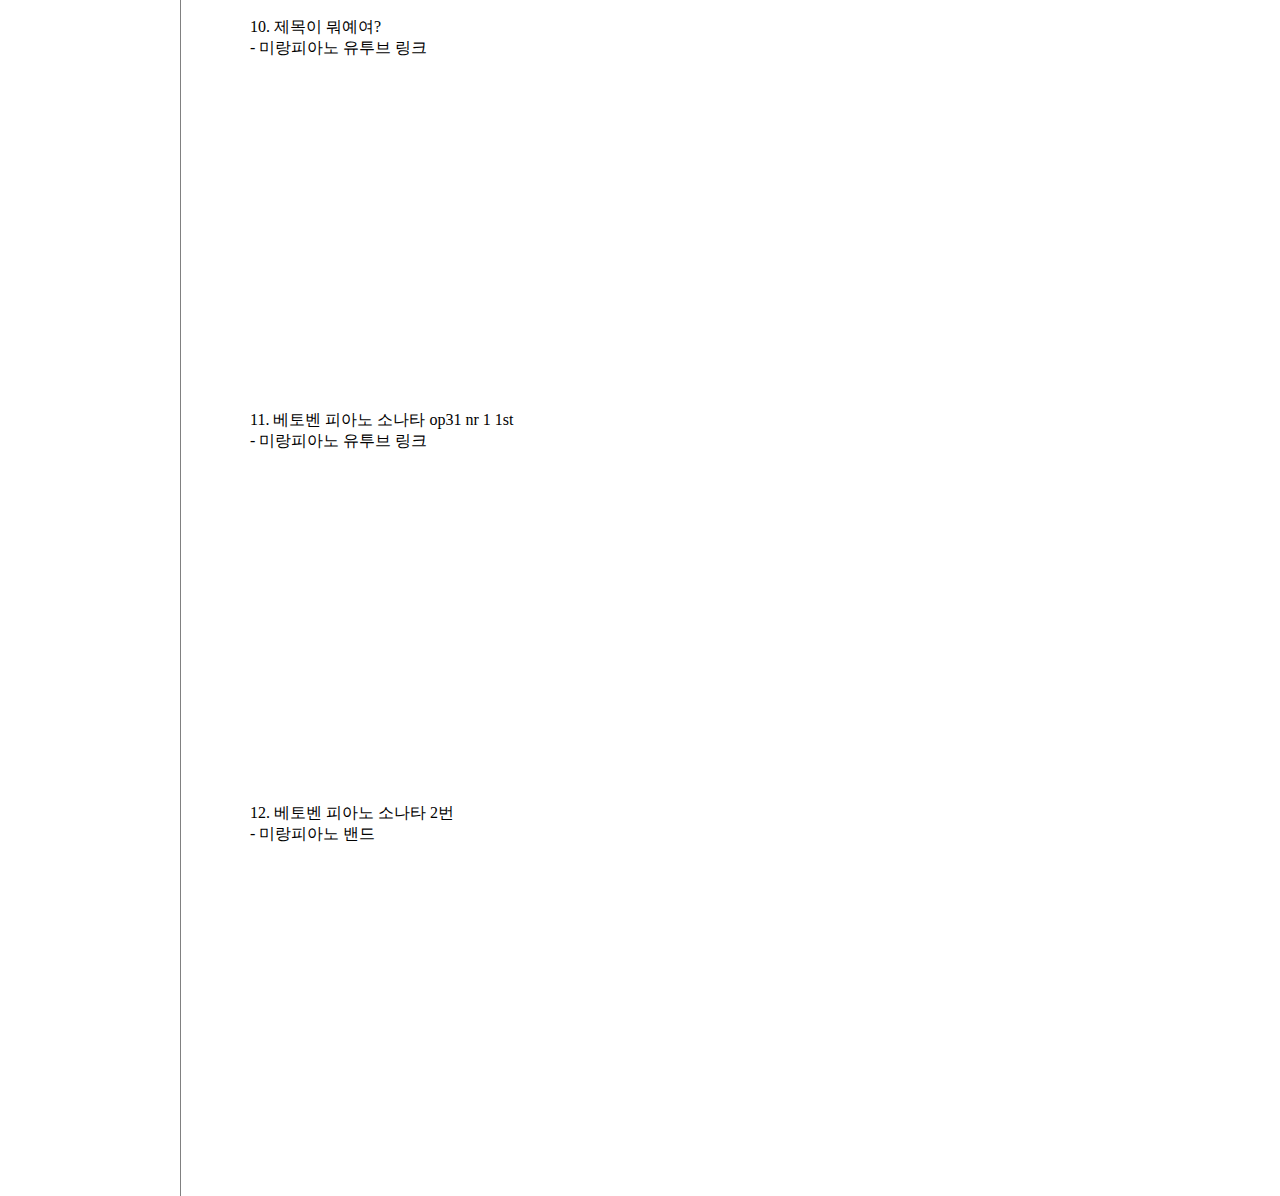
<file: 6.html>
<!doctype html>
<html>
<head>

  <!-- Google tag (gtag.js) -->


  <title>엘리의피아노</title>
  <meta charset = "utf-8">
  
  <link rel="stylesheet" href="style.css"></link>

</head>

<body>
<h1><a href="index.html">엘리의 피아노</a></h1>
<!--
<p>
  <div>
 <img src="elly.jpg" height = "120" width = "210">
  </div>
</p>
-->
<div id = "grid">
<ol>
   <li><a href="1.html"> 7세</a></li>
   <li><a href="2.html"> 초등1학년</a></li>
   <li><a href="3.html">초등2학년</a></li>
   <li><a href="4.html">초등3학년</a></li>
   <li><a href="5.html">초등4학년</a></li>
   <li><a href="6.html">초등5학년</a></li>
</ol>

<div id = "main">
<h2> 초등5학년 엘리</h2>
<p> 
  1.  제주도 피아노 박물관<br>
  </p>
<P> 
<iframe width="320" height="560" src="https://www.youtube.com/embed/nOwl0MC11uQ" title="2023년 3월 11일" frameborder="0" allow="accelerometer; autoplay; clipboard-write; encrypted-media; gyroscope; picture-in-picture; web-share" allowfullscreen></iframe>
<p> 
2. 작은별변주곡 <br>
   - 미랑에서 밤연습중<br>  
</p>
<P>
<iframe width="560" height="315" src="https://www.youtube.com/embed/9CY7Un37z7c?si=ymSOPF7Z8wZAL60E" title="YouTube video player" frameborder="0" allow="accelerometer; autoplay; clipboard-write; encrypted-media; gyroscope; picture-in-picture; web-share" allowfullscreen></iframe>
</P>

<p>
3.  쇼핑 에튀드 op.10 no.8<br>
   - 모차르트 콩쿨 수원예선
</p>
<P>
<iframe width="560" height="315" src="https://www.youtube.com/embed/H30JVM43f68?si=Fvl0f4Ae-S2oExBM" title="YouTube video player" frameborder="0" allow="accelerometer; autoplay; clipboard-write; encrypted-media; gyroscope; picture-in-picture; web-share" allowfullscreen></iframe>
</P>

<p>
4.  전반부:Mozart piano sonata K.330<br>
&nbsp &nbsp후반부:F. Chopin (쇼팽) - Variation Brillante Op.12 (화려한 변주곡)<br>
&nbsp &nbsp   - 모차르트 콩쿨 본선1차
</p>
<P>
<iframe width="560" height="315" src="https://www.youtube.com/embed/FSBflmqoobM?si=YBw5fAShZdInKtsc" title="YouTube video player" frameborder="0" allow="accelerometer; autoplay; clipboard-write; encrypted-media; gyroscope; picture-in-picture; web-share" allowfullscreen></iframe>
</P>

<p>
5.  Beethoven, Piano Concerto No. 1 in C Major, Op.15  1st<br>
   - 모차르트 콩쿨 본선2차 반주샘과 함께
</p>
<P>
<iframe width="560" height="315" src="https://www.youtube.com/embed/vqT7cdUObcE?si=GZWqQia7auEg3-Q3" title="YouTube video player" frameborder="0" allow="accelerometer; autoplay; clipboard-write; encrypted-media; gyroscope; picture-in-picture; web-share" allowfullscreen></iframe>
</P>

6.  Beethoven, Piano Concerto No. 1 in C Major, Op.15  1st<br>
   - 모차르트 콩쿨 본선2차 연습 미랑선생님과 함께
</p>
<P>
   <iframe width="560" height="315" src="https://www.youtube.com/embed/NbZo1UPlxxE?si=N-0MWslnLBcX07QO" title="YouTube video player" frameborder="0" allow="accelerometer; autoplay; clipboard-write; encrypted-media; gyroscope; picture-in-picture; web-share" allowfullscreen></iframe>
</p>

7.  Beethoven, Piano Concerto No. 1 in C Major, Op.15  1st<br>
   - 모차르트 콩쿨 본선2차 제출동영상
</p>
<P>
<iframe width="560" height="315" src="https://www.youtube.com/embed/azsAwg7XYfY?si=ud10EH4BZzCsfnLb" title="YouTube video player" frameborder="0" 
allow="accelerometer; autoplay; clipboard-write; encrypted-media; gyroscope; picture-in-picture; web-share" 
allowfullscreen></iframe><br>
- 제출 동영상 촬영중<br>
<iframe width="320" height="560" src="https://www.youtube.com/embed/gZhWLxgwYIU" title="2023년 11월 19일" frameborder="0" allow="accelerometer; autoplay; clipboard-write; encrypted-media; gyroscope; picture-in-picture; web-share" allowfullscreen></iframe>

</P>



<p>
8.  쇼핑 에튀드 op.10 no.8 연습<br>
   - 미랑피아노 유투브 링크
</p>
<P>
<iframe width="320" height="560" src="https://www.youtube.com/embed/qZ5tASgYY6E" title="초등4학년 친구의 쇼팽 에튀드 op.10 no.8 연습영상" frameborder="0" allow="accelerometer; autoplay; clipboard-write; encrypted-media; gyroscope; picture-in-picture; web-share" allowfullscreen></iframe>
</P>

<p>
  9.  Mozart piano sonata K.330<br>
     - 미랑피아노 유투브 링크
  </p>
<P>
  <iframe width="560" height="315" src="https://www.youtube.com/embed/-1g05_GTfZ0?si=fl7t1yuaJjOH9rFm" title="YouTube video player" frameborder="0" allow="accelerometer; autoplay; clipboard-write; encrypted-media; gyroscope; picture-in-picture; web-share" allowfullscreen></iframe>
  </P>

  <p>
   10.  제목이 뭐예여? <br>
       - 미랑피아노 유투브 링크
    </p>
  <P>
    <iframe width="560" height="315" src="https://www.youtube.com/embed/0GzF7AbJAf0?si=z7jhQFjlrp-w10W_" title="YouTube video player" frameborder="0" allow="accelerometer; autoplay; clipboard-write; encrypted-media; gyroscope; picture-in-picture; web-share" allowfullscreen></iframe>
    </P>

    <p>
   11.  베토벤 피아노 소나타 op31 nr 1 1st <br>
         - 미랑피아노 유투브 링크
      </p>
    <P>
      <iframe width="560" height="315" src="https://www.youtube.com/embed/--xQUgI9Zc8?si=P9sOInt7D7nw3Gf4" title="YouTube video player" frameborder="0" allow="accelerometer; autoplay; clipboard-write; encrypted-media; gyroscope; picture-in-picture; web-share" allowfullscreen></iframe>
      </P>

   <p>
   12.  베토벤 피아노 소나타 2번 <br>
            - 미랑피아노 밴드 
         </p>
       <P>
         <iframe width="560" height="315" src="https://www.youtube.com/embed/fBsCHKDaBCE?si=iG_j0HA85AAT5TK9" title="YouTube video player" frameborder="0" allow="accelerometer; autoplay; clipboard-write; encrypted-media; gyroscope; picture-in-picture; web-share" allowfullscreen></iframe>
         </P>

</div>
</div>

</body>
</html>
</file>
<file: style.css>
a {
    color:black;
    text-decoration:none ;
  }
  
  h1 {
    font-size :70px;
    text-align: center;
    border-bottom : 1px solid gray;
    margin :0;
    padding:20px;
    padding-left:10;
  }

  
  ol {
    font-size :25px;
    border-right: 1px  solid gray;
    width:120px;
    margin:0;
    padding:30px;
    padding-left: 30;
  }

#grid{
display:grid;
grid-template-columns: 250px 1fr;

}    

#main{

padding-top: 10px;

}

body {
  
margin-top: 0px;
margin-left: 0px;
margin-right: 0px;
margin-bottom: 0px;

}

@media(max-width :800px){
#grid{
 display:block;
}
ol {
 border-right:none ;
}
h1{
 border-bottom:none ;
}
}
</file>
